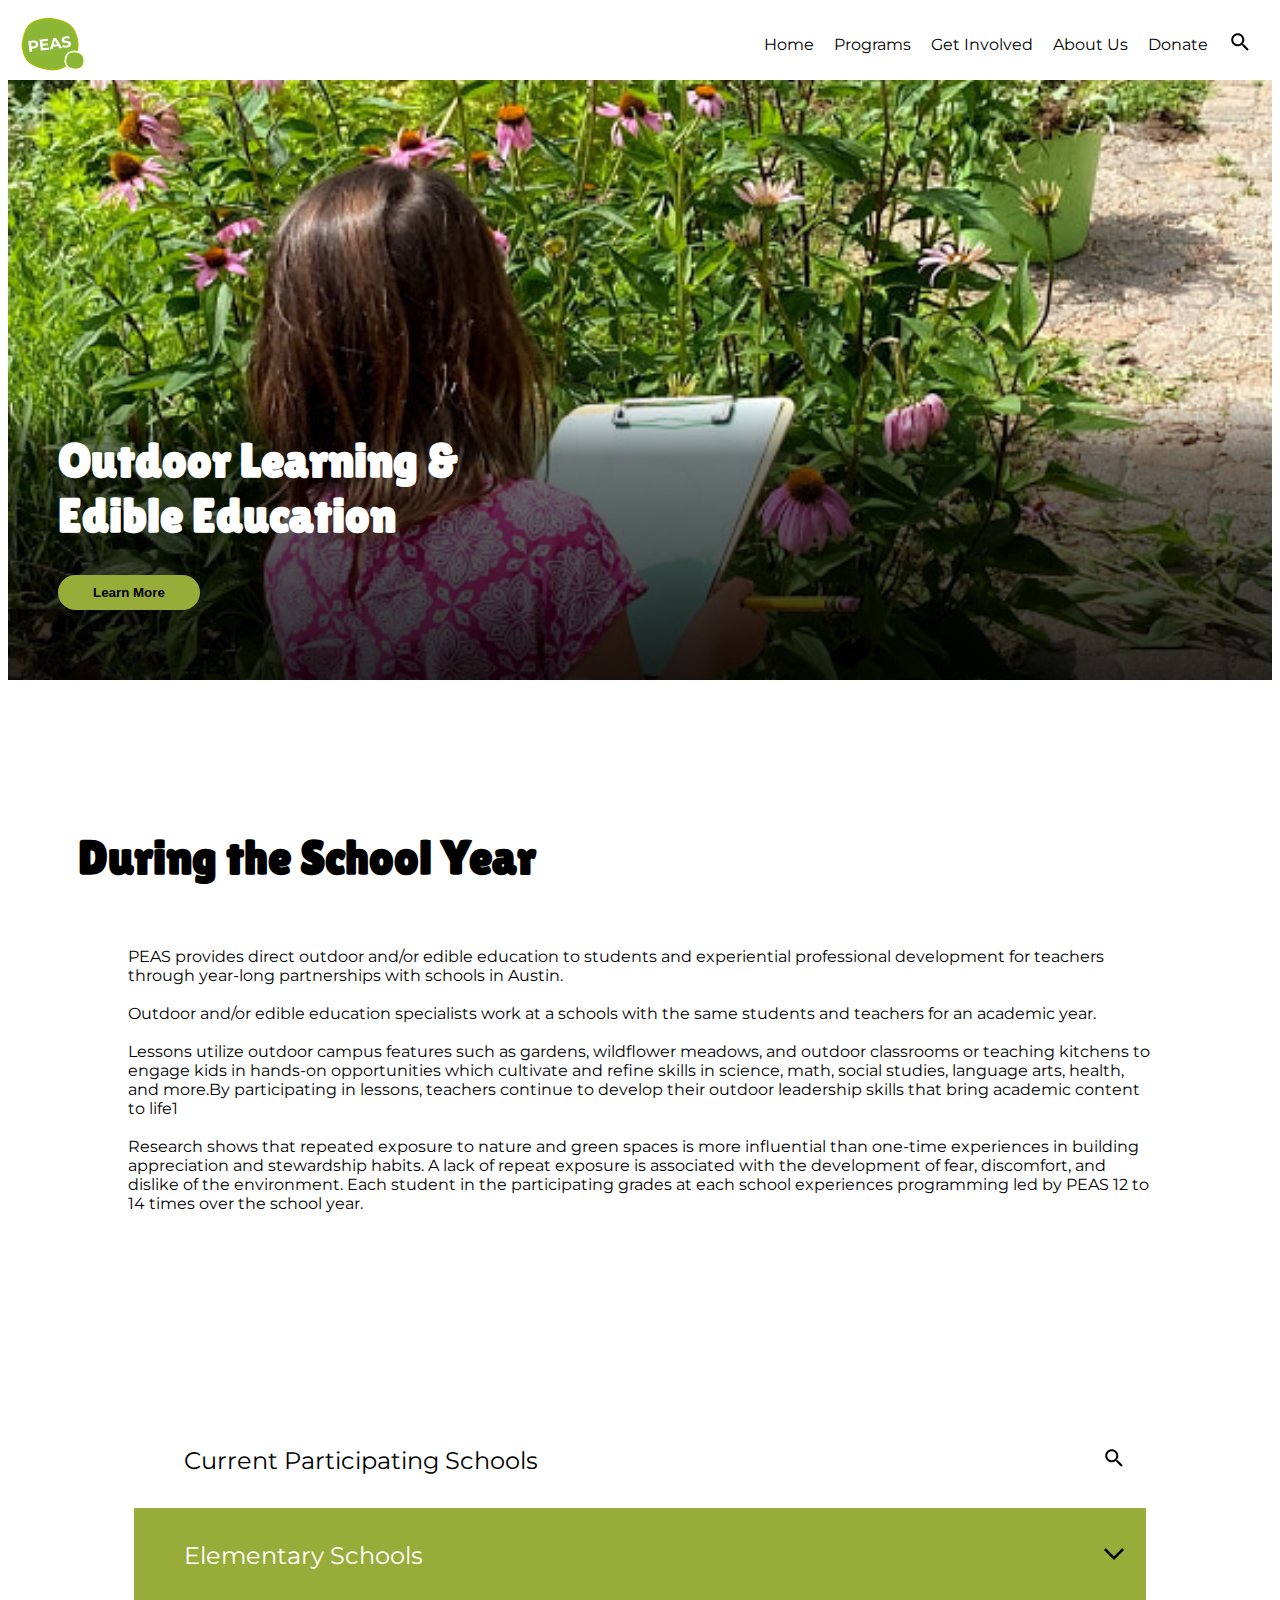
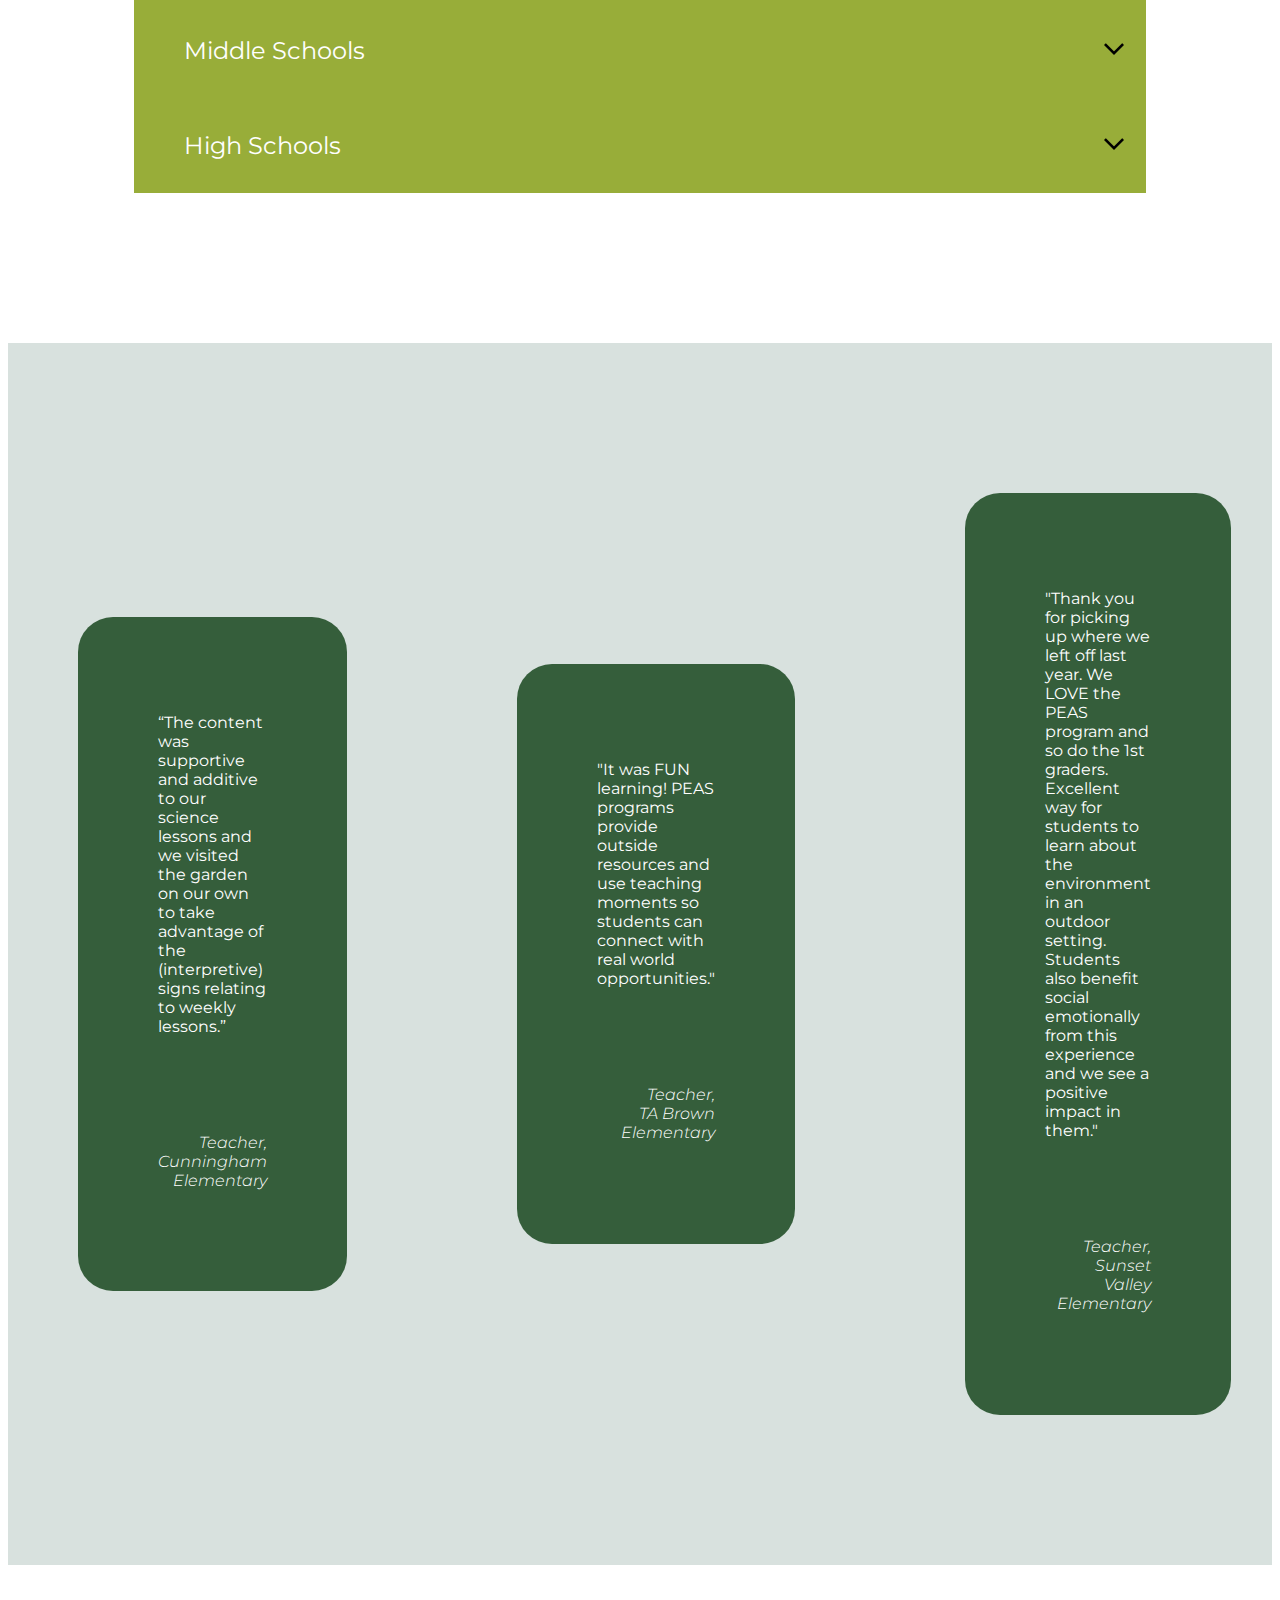
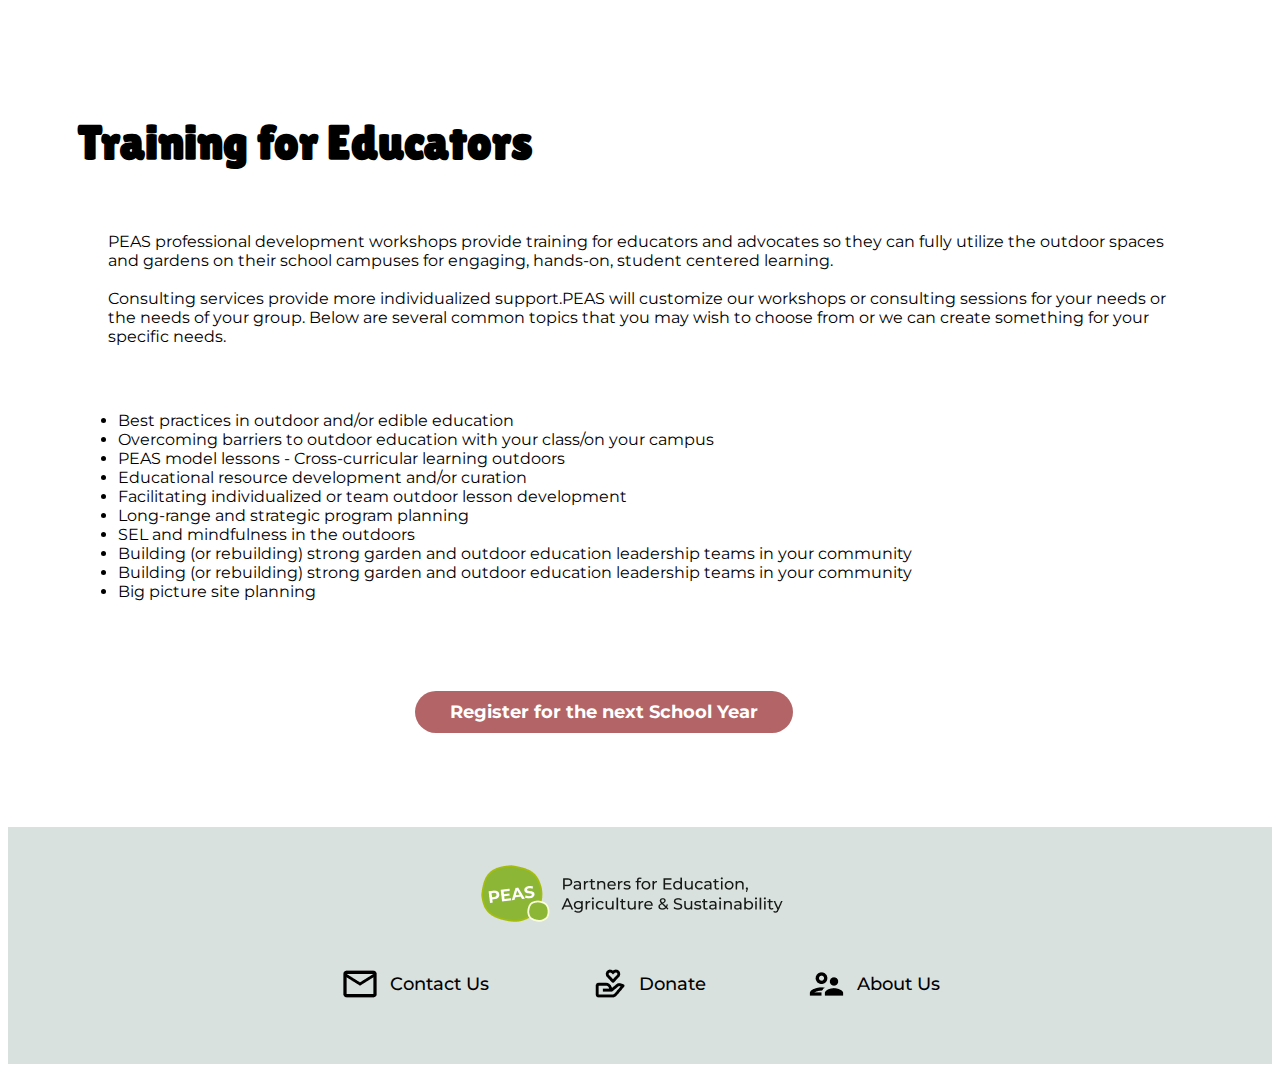
<file: index.html>
<!DOCTYPE html>
<html>
<head>
    <Title>PEAS School Programs</Title>
    <link href="css/index.css" rel="stylesheet" type="text/css">
    <link rel="preconnect" href="https://fonts.googleapis.com"><link rel="preconnect" href="https://fonts.gstatic.com" crossorigin><link href="https://fonts.googleapis.com/css2?family=Lilita+One&family=Montserrat:ital,wght@0,100;0,200;0,300;0,400;0,500;0,600;0,700;0,800;0,900;1,100;1,200;1,300;1,400;1,500;1,600;1,700;1,800;1,900&display=swap" rel="stylesheet">
    
</head>
<body>
    <nav id="navBar">
        <div id="logo" class="navBar"><img src="images/Logo Icon.png" alt="Logo"></div>
        <div class=navBar>
        <p class="navBarCategory">Home</p>
        <p class="navBarCategory">Programs</p> 
        <p class="navBarCategory">Get Involved</p> 
        <p class="navBarCategory">About Us</p> 
        <p class="navBarCategory">Donate</p>
        <p class="navBarCategory"><img src="images/search_icon.png" alt="search"></p>     
        </div>
    </nav>
    <section class="heroImage">
        <div class="heroImageText">
            <h1 class="heroImageTitle">Outdoor Learning & <br> Edible Education</h1>
            <button class="normalButton">
            Learn More</button>
        </div>
    </section>
    <section class="Content1">
        <h1>During the School Year</h1>
        <p class="Content1Text">
            PEAS provides direct outdoor and/or edible education to students and experiential professional development for teachers through year-long partnerships with schools in Austin. <br><br>

            Outdoor and/or edible education specialists work at a schools with the same students and teachers for an academic year. <br><br>

            Lessons utilize outdoor campus features such as gardens, wildflower meadows, and outdoor classrooms or teaching kitchens to engage kids in hands-on opportunities which cultivate and refine skills in science, math, social studies, language arts, health, and more.By participating in lessons, teachers continue to develop their outdoor leadership skills that bring academic content to life1 <br><br>

            Research shows that repeated exposure to nature and green spaces is more influential than one-time experiences in building appreciation and stewardship habits. A lack of repeat exposure is associated with the development of fear, discomfort, and dislike of the environment. Each student in the participating grades at each school experiences programming led by PEAS 12 to 14 times over the school year. <br><br>
        </p>
    </section>
    <section class="participatingSchools">
        <div class="participatingSchoolHead">
            <p class="subtitle">
                Current Participating Schools
            </p>
            <div>
                <img src="images/search_icon.png" alt="search">
            </div>
        </div>
        <div class="participatingSchoolCategory">
            <p class="subtitle">
                Elementary Schools
            </p>
            <div>
                <img src="images/arrow_back_icon.png" alt="arrownDown">
            </div>
        </div>
        <div class="participatingSchoolCategory">
            <p class="subtitle">
                Middle Schools
            </p>
            <div>
                <img src="images/arrow_back_icon.png" alt="arrownDown">
            </div>
        </div>
        <div class="participatingSchoolCategory">
            <p class="subtitle">
                High Schools
            </p>
            <div>
                <img src="images/arrow_back_icon.png" alt="arrownDown">
            </div>
        </div>
    </section>
    <section>
        <div class="quotesSection">
        <div class="quotes">
            <p class="qouteText">
                “The content was supportive and additive to our science lessons and we visited the garden on our own to take advantage of the (interpretive) signs relating to weekly lessons.”
            </p>
            <h4 class="qouteBy">
                Teacher, <br>
                Cunningham Elementary
            </h4>
        </div>
        <div class="quotes">
            <p class="qouteText">
                "It was FUN learning! PEAS programs provide outside resources and use teaching moments so students can connect with real world opportunities."
            </p>
            <h4 class="qouteBy">
                Teacher, <br>
                TA Brown Elementary
            </h4>
        </div>
        <div class="quotes">
            <p class="qouteText">
                "Thank you for picking up where we left off last year. We LOVE the PEAS program and so do the 1st graders. Excellent way for students to learn about the environment in an outdoor setting. Students also benefit social emotionally from this experience and we see a positive impact in them."
            </p>
            <h4 class="qouteBy">
                Teacher, <br>
                Sunset Valley Elementary
            </h4>
        </div>
        </div>
        
    </section>
    <section class="Content2">
        <h1>Training for Educators</h1>
        <p>
            PEAS professional development workshops provide training for educators and advocates so they can fully utilize the outdoor spaces and gardens on their school campuses for engaging, hands-on, student centered learning. <br><br>
            Consulting services provide more individualized support.PEAS will customize our workshops or consulting sessions for your needs or the needs of your group. Below are several common topics that you may wish to choose from or we can create something for your specific needs. <br><br>
            <ul>
                <li>Best practices in outdoor and/or edible education</li>
                <li>Overcoming barriers to outdoor education with your class/on your campus</li>
                <li>PEAS model lessons - Cross-curricular learning outdoors</li>
                <li>Educational resource development and/or curation</li>
                <li>Facilitating individualized or team outdoor lesson development</li>
                <li>Long-range and strategic program planning</li>
                <li>SEL and mindfulness in the outdoors</li>
                <li>Building (or rebuilding) strong garden and outdoor education leadership teams in your community</li>
                <li>Building (or rebuilding) strong garden and outdoor education leadership teams in your community</li>
                <li>Big picture site planning</li>
            </ul>
            <button class="specialButton">Register for the next School Year</button>
        </p>
    </section>
    <footer>
        <div><img src="images/Logo2.png" alt="Partners for Education, Agriculture & Sustainability Logo"></div>
        <div class="footerNavBar">
            <div class="contactUs">
                <img src="images/mail_outline_icon.png" alt="mail">
                Contact Us
            </div>
            <div class="Donate">
                <img src="images/Donate Hand_icon.png" alt="mail">
                Donate
            </div>
            <div class="aboutUs">
                <img src="images/supervisor_account_icon.png" alt="mail">
                About Us
            </div>
        </div>
    </footer>
</body>

</html>
</file>
<file: css/index.css>
#navBar{
    display: flex;
    justify-content: space-between;
    align-items: center;
    height: 72px;
}
.navBar{
    display: flex;
    padding: 10px;
    justify-content: flex-end;
    align-items: center;
}
.navBarCategory{
    padding: 10px;
}
#logo{
    height: 68px;
    width: 68px;
}


.heroImage{
    height: 600px;
    background-image: url("../images/girl-coneflower_orig.jpg");
    background-repeat: no-repeat;
    background-size: cover;
    background-position: center;
    display: flex;
    flex-direction: column;
    justify-content: end;
}
.heroImageText{
        background-image: linear-gradient( to bottom, rgba(0,0,0,0) 0%,  rgba(0,0,0,.54) 20%, rgba(0,0,0,.84) 100%);
}
.heroImageTitle{
    color: white;
    font-size: 48px;
    margin-left: 50px;
    
}
.normalButton{
    margin-left: 50px;
    margin-bottom: 70px;
    background-color: #98AD39;
    text-align: center;
    padding: 10px 35px;
    border: none;
    border-radius: 35px;
    font-weight: 700;
}
h1{
    font-family: 'Lilita One', cursive;
    font-size: 48px;
}
p{
    font-family: 'Montserrat', sans-serif;
    font-size: 16px;
}
.subtitle{
    font-size: 24px;
}
.Content1{
    margin: 150px 70px;
}
.Content1Text{
    margin: 20px;
}
.participatingSchools{
    margin: auto;
    position: center;
}
.participatingSchoolHead{
    margin: auto;
    display: flex;
    justify-content: space-between;
    align-items: center;
    padding: 20px;
    height: 56px;
    width: 972px;
    background-color: white;
}
.participatingSchoolCategory{
    margin: auto;
    display: flex;
    justify-content: space-between;
    align-items: center;
    padding: 20px;
    height: 55px;
    width: 972px;
    background-color: #98AD39;
    color: white;
}

.quotesSection{
    margin-top: 150px;
    display: flex;
    justify-content: space-around;
    gap: 30px;
    align-items: center;
    background-color: #D8E1DE;
}
.quotes{
    margin: 150px 70px;
    display: flex;
    flex-direction: column;
    width: 360px;
    background-color: #355E3B;
    border-radius: 35px;
    text-justify: auto;
    color: white;
    padding: 50px;
}
h4, .quoteBy{
    text-align: right;
    padding: 30px;
    font-family: 'Montserrat', sans-serif;
    font-size: 16px;
    font-style: italic;
    font-weight: 300;
}
p, .quoteText{
    text-align: left;
    padding: 30px;
    font-style: normal;
}

.Content2{
    margin: 150px 70px;
    position: relative;
}
 ul{
    font-family: 'Montserrat', sans-serif;
    font-size: 16px; 
 }
 .specialButton{
    position: absolute;
    bottom: -10%;
    left: 30%;
    background-color: #B26466;
    color: white;
    text-align: center;
    padding: 10px 35px;
    border: none;
    border-radius: 35px;
    font-weight: 700;
    font-family: 'Montserrat', sans-serif;
    font-size: 18px;
}

footer{
    padding: 30px;
    display: flex;
    flex-direction: column;
    justify-content: center;
    align-items: center;
    background-color: #D8E1DE;
}
.footerNavBar{
    margin: 30px;
    display: flex;
    justify-content: space-around;
    gap: 100px;
    font-family: 'Montserrat', sans-serif;
    font-size: 18px;
    font-weight: 500;
}
.contactUs{
    display: flex;
    justify-content: center;
    align-items: center;
    gap: 10px;
}
.Donate{
    display: flex;
    justify-content: center;
    align-items: center;
    gap: 10px;
}
.aboutUs{
    display: flex;
    justify-content: center;
    align-items: center;
    gap: 10px;
}
</file>
